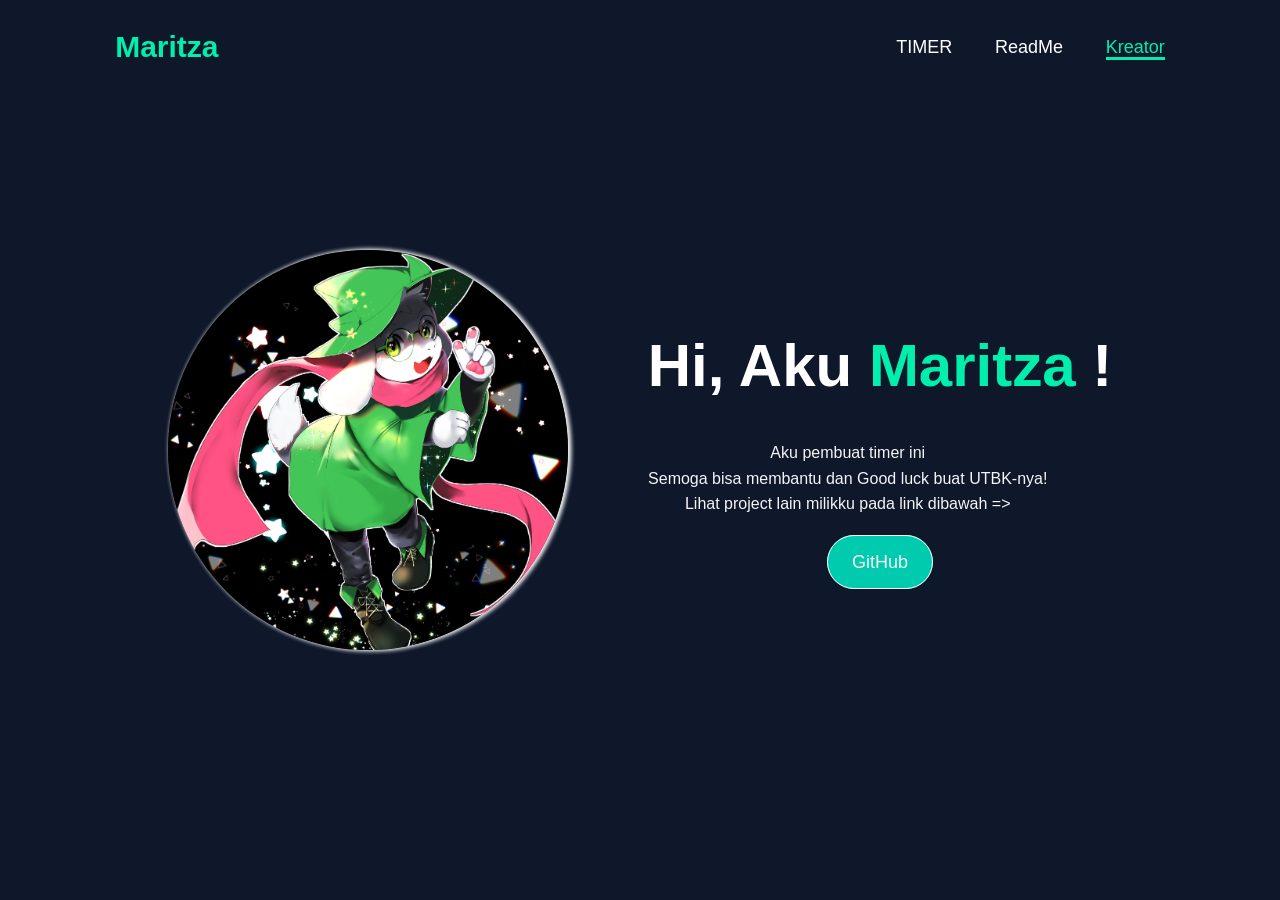
<file: About.html>
<!DOCTYPE html>
<html> 
    <head> <link rel="stylesheet" href="style.css" > 
        <Title>UTBK Timer</Title>
        <link rel="apple-touch-icon" sizes="180x180" href="favicon_io/apple-touch-icon.png">
        <link rel="icon" type="image/png" sizes="32x32" href="favicon_io/favicon-32x32.png">
        <link rel="icon" type="image/png" sizes="16x16" href="favicon_io/favicon-16x16.png">
        <link rel="manifest" href="favicon_io/site.webmanifest">
    </head>
    
    <body>
        <Header> 
            <a href="#" class="logo" > Maritza </a>
            <nav>
                <a href="index.html"> TIMER</a>
                <a href="ReadMe.html">ReadMe</a>
                <a href="About.html" class="active">Kreator</a>
            </nav>
        </Header>
        <section class="home"> 
            <div class="home-img">
                <img src="Me.png" class="home-img">
            </div>
            <div class="home-content">
                <h1>Hi, Aku <span>Maritza</span> !</h1> 
                <div class="desc">
                    <p> Aku pembuat timer ini</p>
                    <p> Semoga bisa membantu dan Good luck buat UTBK-nya! </p>
                    <p> Lihat project lain milikku pada link dibawah =></p>
                </div>
                <a href="https://github.com/maraulsav" class="btn-about">GitHub</a>
            </div>
        </section>
    </body>
</html>
</file>
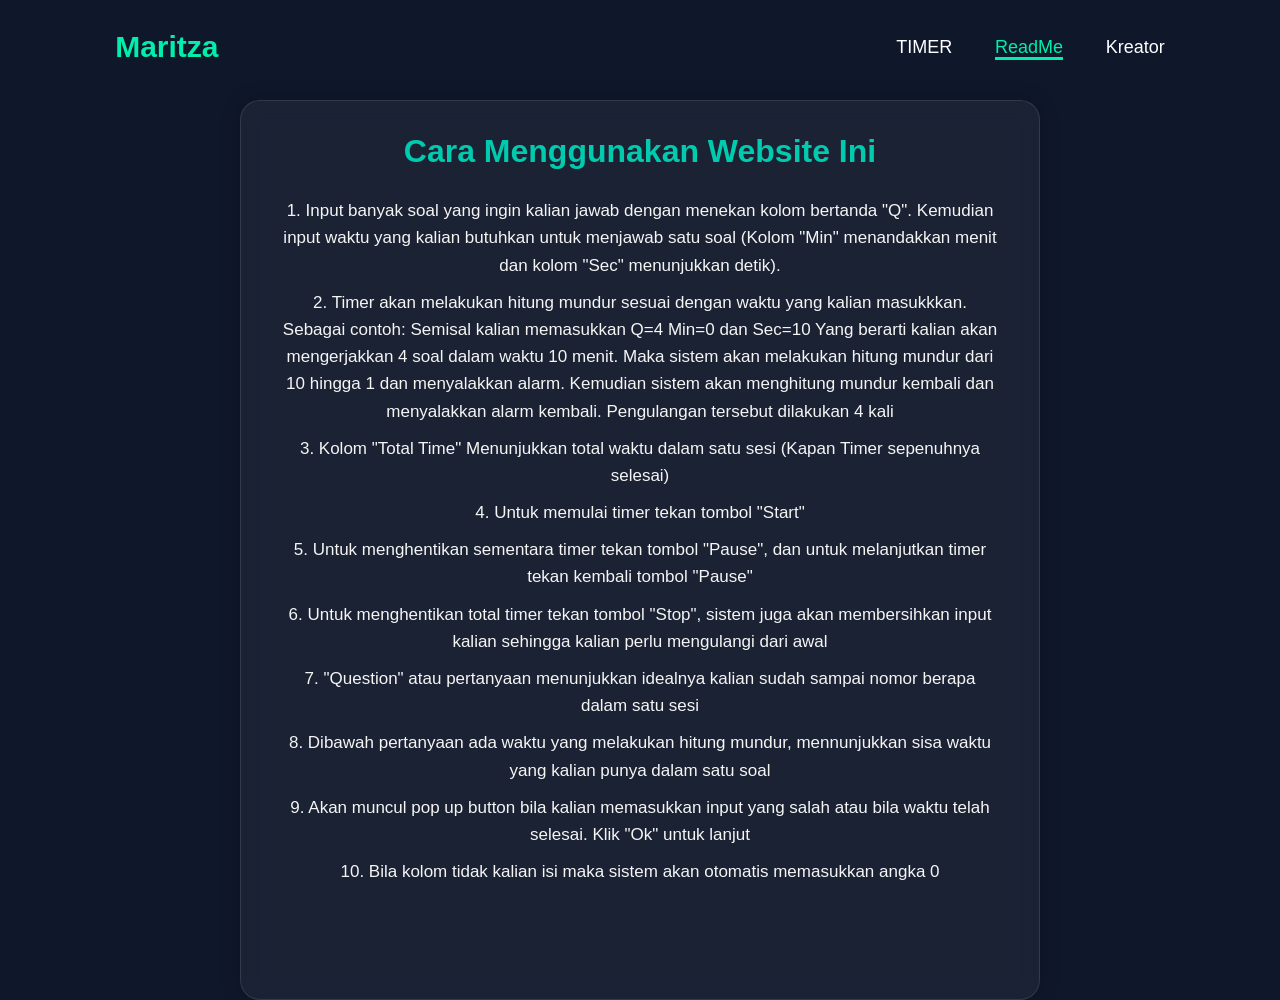
<file: ReadMe.html>
<!DOCTYPE html>
<html> 
    <head> <link rel="stylesheet" href="style.css" > 
        <Title>UTBK Timer</Title>
        <link rel="apple-touch-icon" sizes="180x180" href="favicon_io/apple-touch-icon.png">
        <link rel="icon" type="image/png" sizes="32x32" href="favicon_io/favicon-32x32.png">
        <link rel="icon" type="image/png" sizes="16x16" href="favicon_io/favicon-16x16.png">
        <link rel="manifest" href="favicon_io/site.webmanifest">
    </head>
    
    <body>
        <Header> 
            <a href="#" class="logo" > Maritza </a>
            <nav>
                <a href="index.html"> TIMER</a>
                <a href="ReadMe.html" class="active">ReadMe</a>
                <a href="About.html">Kreator</a>
            </nav>
        </Header>
        <section class="Read"> 
            <h1> Cara Menggunakan Website Ini </h1>
            <p> 1. Input banyak soal yang ingin kalian jawab dengan menekan kolom bertanda "Q". Kemudian input waktu yang kalian butuhkan untuk menjawab satu soal (Kolom "Min" menandakkan menit dan kolom "Sec" menunjukkan detik). </p>
            <p> 2. Timer akan melakukan hitung mundur sesuai dengan waktu yang kalian masukkkan. 
                Sebagai contoh: Semisal kalian memasukkan Q=4 Min=0 dan Sec=10 Yang berarti kalian akan mengerjakkan 4 soal dalam waktu 10 menit. Maka sistem akan melakukan hitung mundur dari 10 hingga 1 dan menyalakkan alarm. Kemudian sistem akan menghitung mundur kembali dan menyalakkan alarm kembali. Pengulangan tersebut dilakukan 4 kali 
            </p>
            <p> 3. Kolom "Total Time" Menunjukkan total waktu dalam satu sesi (Kapan Timer sepenuhnya selesai)</p>
            <p> 4. Untuk memulai timer tekan tombol "Start"</p>
            <p> 5. Untuk menghentikan sementara timer tekan tombol "Pause", dan untuk melanjutkan timer tekan kembali tombol "Pause"</p>
            <p> 6. Untuk menghentikan total timer tekan tombol "Stop", sistem juga akan membersihkan input kalian sehingga kalian perlu mengulangi dari awal</p>
            <p> 7. "Question" atau pertanyaan menunjukkan idealnya kalian sudah sampai nomor berapa dalam satu sesi</p>
            <p> 8. Dibawah pertanyaan ada waktu yang melakukan hitung mundur, mennunjukkan sisa waktu yang kalian punya dalam satu soal</p>
            <p> 9. Akan muncul pop up button bila kalian memasukkan input yang salah atau bila waktu telah selesai. Klik "Ok" untuk lanjut</p>
            <p> 10. Bila kolom tidak kalian isi maka sistem akan otomatis memasukkan angka 0</p>
        </section>
    </body>
</html>
</file>
<file: style.css>
*{
  margin: 0;
  padding: 0;
  box-sizing: border-box;
  text-decoration: none;
  border: none;
  outline: none;
}

html{
  font-size: 62.5%;
} 

/* TIMER */
body{
    width: 100%;
    height: 100vh;
    overflow-x: hidden;
    font-family: Arial, sans-serif;
    text-align: center;
    background: #0f172a;
    color: white;
    margin: 0;
    padding: 0;
  }
.Timers{
  margin-top: 30px;
}

section{
    min-height: 100vh;
    padding: 5rem 9% 5rem;
}

.container{
    margin-top: 80px;
  }

h1{
    font-size: 50px;
    margin-bottom: 35px;
  }

input{
    padding: 10px;
    margin: 5px;
    font-size: 16px;
    width: 80px;
    text-align: center;
  }

button{
    padding: 14px 25px;
    margin: 10px;
    font-size: 16px;
    border: none;
    border-radius: 8px;
    cursor: pointer;
  }

.start{
    background: #22c55e;
  }
.stop{
    background: #ef4444;
  }
.pause{
    background: #f59e0b;
  }

.buttons{
    margin-top: 20px;
  }
.buttons button {
    margin: 5px;
  }

#totalTime {
    margin-top: 20px;
    font-size: 18px;
  }

#timer {
    font-size: 70px;
    margin-top: 25px; 
  }

#question {
    font-size: 25px;
    margin-top: 20px;
  }

/* NAVIGATION BAR PART*/
header{
    background-color: #2082A6;
    margin-top: 20px;
    position: fixed;
    top: 0;
    left: 0;
    width: 100%;
    padding: 1rem 9%;
    background-color: transparent;
    filter: drop-shadow(10px);
    display: flex;
    justify-content: space-between;
    align-items: center;
    z-index: 100;}

.logo{
    font-size: 3rem;
    color: #01EFAC;
    font-weight: 800;
    cursor: pointer;
    transition: 0.5s ease;
}
.logo:hover{
    transform: scale(1.1);
}

nav a{
    font-size: 1.8rem;
    color: white;
    margin-left: 4rem;
    font-weight: 500;
    transition: 0.3s ease;
    border-bottom: 3px solid transparent;
}

nav a:hover,
nav a.active{
    color: #01EFAC;
    border-bottom: 3px solid #01EFAC;
}

@media(max-width:995px){
    nav{
        position: absolute;
        display: none;
        top: 0;
        right: 0;
        width: 40%;
        border-left: 3px solid #01EFAC;
        border-bottom: 3px solid #01EFAC;
        border-bottom-left-radius: 2rem;
        padding: 1rem solid;
        border-top: 0.1rem solid rgba(0,0,0,0.1);
    }
    nav.active{
        display: block;}
    nav a{
        display: block;
        font-size: 2rem;
        margin: 3rem 0;
    }
    nav a:hover,
    nav a.active{
        padding: 1rem;
        border-radius: 0.5rem;
        border-bottom: 0.5rem solid #01EFAC;
    }
}
/* ABOUT */
.home-img{
  width: 400px;
  height: 400px;
  object-fit: cover;
  border-radius: 50%;
  box-shadow: 2px 0 5px whitesmoke;
}
.home{
  display: flex;
  justify-content: center;
  align-items: center;
  gap: 8rem;
  background: #0f172a;
  color: white;
}
.home .home-content h1{
  font-size: 6rem;
  font-weight: 700;
  line-height: 1.3;
}
.desc{
  margin-top: 15px;
  font-size: 16px;
  line-height: 1.6;
  color: whitesmoke;
  max-width: 400px;
  margin-bottom: 35px;
}
h1 span {
  color: #01EFAC;}
.btn-about {
  margin-top: 35px;
  width: 100%;
  background: #01CBAE; 
  color: #f5f5f4;
  border: 1px solid white;
  padding: 16px 24px; 
  border-radius: 999px; 
  font-weight: 500;
  font-size: 18px;
  cursor: pointer;
  backdrop-filter: blur(6px);
  transition: all 0.25s ease;
}
.btn-about:hover{
  transform: scale(1.03);
  background-color: #01CBAE;
  color: white;
  text-shadow: 0 0 5px #f5f5f4;
  font-weight: bold;
  box-shadow: 0 0 25px #2082A6;
}

/*ReadME*/
.Read{
  max-width: 800px;
  margin: 60px auto;
  padding: 25px 30px;
  background: rgba(255, 255, 255, 0.05);
  backdrop-filter: blur(10px);
  border-radius:20px;
  border: 1px solid rgba(255,255,255,0.1);
  box-shadow: 0 0 20px rgba(0,0,0,0.2);
  color: #f5f5f4;
  line-height: 1.6;
  min-height: 100vh;
  font-size: 18px;
  margin-top: 100px;
}
.Read h1{
  text-align: center;
  margin-bottom: 20px;
  font-size: 32px;
  font-weight: bold;
  color: #01CBAE;
}
.Read p{
  font-size: 17px;
  margin: 10px;
}
</file>
